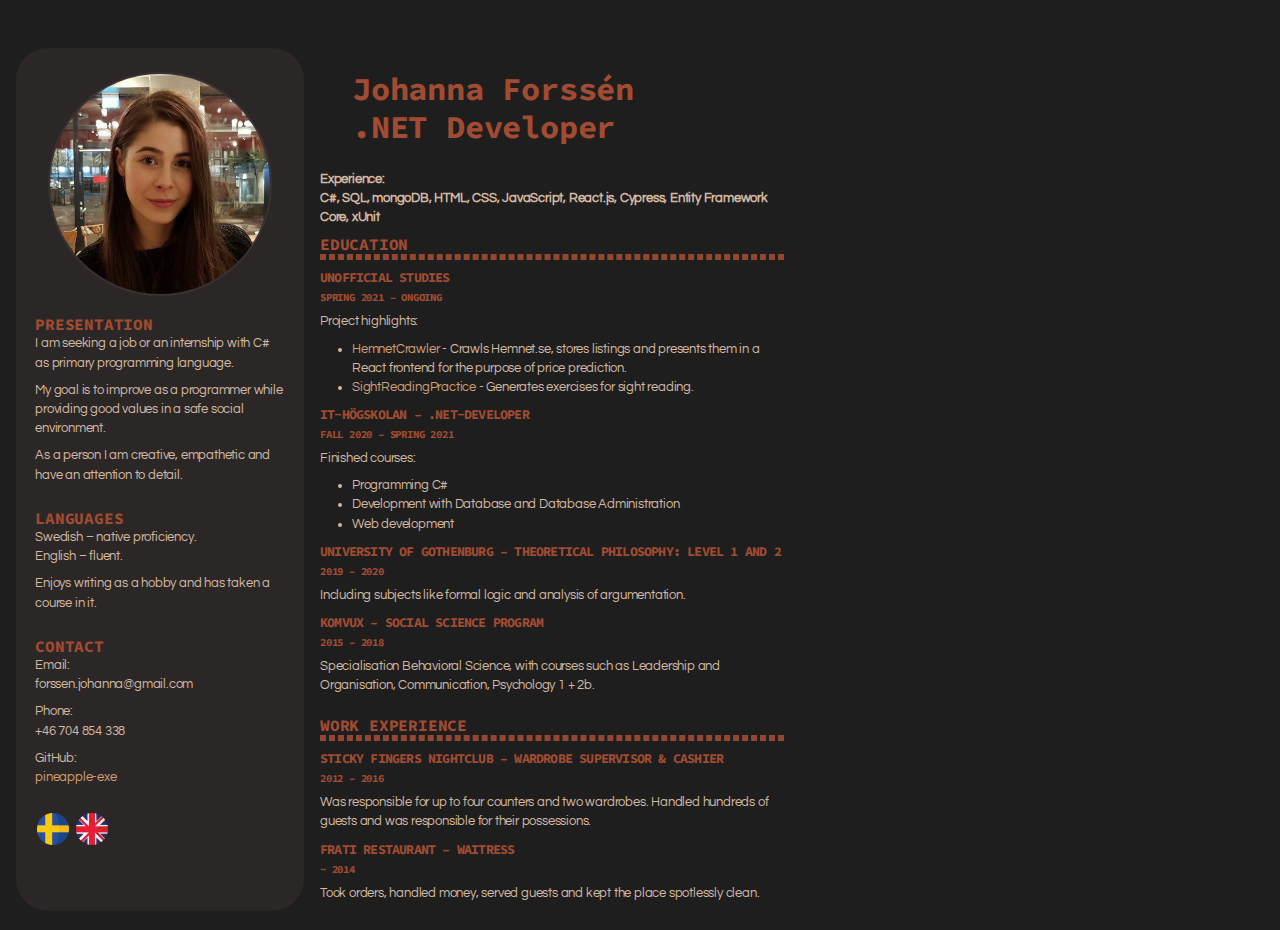
<file: index.html>
<!DOCTYPE html>
<html lang="en">
<head>
    <meta charset="UTF-8">
    <meta http-equiv="X-UA-Compatible" content="IE=edge">
    <meta name="viewport" content="width=device-width, initial-scale=1.0">
    <title>Johanna's CV</title>

    <link rel="stylesheet" href="cvStyles.css">

    <link rel="preconnect" href="https://fonts.gstatic.com">
<link href="https://fonts.googleapis.com/css2?family=Dosis:wght@200&family=Questrial&family=Quicksand:wght@300&family=Source+Code+Pro:wght@200&display=swap" rel="stylesheet">

    <link rel="preconnect" href="https://fonts.gstatic.com">
<link href="https://fonts.googleapis.com/css2?family=Dosis:wght@200&family=Quicksand:wght@300&family=Source+Code+Pro:wght@200&display=swap" rel="stylesheet">
</head>
<body>
    <main>
        <div id="container">
            <div id="left">
                <img id="face" src="img/face.jpg"/> 

                <div class="block"><h4>Presentation</h4>
                <p>I am seeking a job or an
                    internship with C# as primary
                    programming language.</p>
                <p>My goal is to improve as
                    a programmer while providing good
                    values in a safe social environment.</p>
                <p>As a person I am creative, empathetic and
                    have an attention to detail.
                    </p></div>

                <div class="block"><h4>Languages</h4>
                <p>Swedish – native proficiency.
                    <br>English – fluent.
                </p>
                <p>Enjoys writing as a hobby and has taken
                    a course in it.
                    </p></div>

                <div class="block"><h4>Contact</h4>
                <p>Email:<br>forssen.johanna@gmail.com</p>
                <p>Phone:<br>+46 704 854 338</p>
                <p>GitHub:<br><a href="https://github.com/pineapple-exe?tab=repositories">pineapple-exe</a></p></div>
                
                <div class="icons">
                    <a href="swedish.html"> 
                        <img alt="Design by Roundicons" src="img/sweden.png">
                    </a>
                    <a href="index.html">
                        <img alt="Design by Roundicons" src="img/united-kingdom.png">
                    </a>
                </div>
            </div>
            
            <div id="right">        
                <header><h1>Johanna Forssén<br></br>.NET developer</header>
                <p class="bold">Experience: <br> C#, SQL, mongoDB, HTML, CSS, JavaScript, React.js, Cypress, Entity Framework Core, xUnit</p>
                <h4>Education</h4>
                <hr>

                <h5>UNOFFICIAL STUDIES</h5>
                <h6 class="yearInfo">Spring 2021 – Ongoing</h6>
                <p>
                    <span class="listTitle">Project highlights:</span><br>
                    <ul>
                        <a href="https://github.com/pineapple-exe/hemnet-crawler"><li>HemnetCrawler</a> - Crawls Hemnet.se, stores listings and presents them in a React frontend for the purpose of price prediction.</li>
                        <a href="https://github.com/pineapple-exe/sight-reading-practice"><li>SightReadingPractice</a> - Generates exercises for sight reading.</li>
                    </ul>
                </p>

                <h5>IT-HÖGSKOLAN – .NET-DEVELOPER</h5>
                <h6 class="yearInfo">Fall 2020 – Spring 2021</h6>
                <p><span class="listTitle">Finished courses:</span><br>
                    <ul>
                        <li>Programming C#</li>
                        <li>Development with Database and Database Administration</li>
                        <li>Web development</li>
                    </ul>
                </p>

                <h5>UNIVERSITY OF GOTHENBURG – THEORETICAL PHILOSOPHY: LEVEL 1 AND 2</h5>
                <h6 class="yearInfo">2019 – 2020</h6>
                <p>Including subjects like formal logic and analysis of argumentation.</p>

                <h5>KOMVUX – SOCIAL SCIENCE PROGRAM</h5>
                <h6 class="yearInfo">2015 – 2018</h6>
                <p>Specialisation Behavioral Science, with courses such as Leadership and Organisation, Communication, Psychology 1 + 2b.</p>

                <div id="work">
                <h4>WORK EXPERIENCE</h4>
                <hr>
                <h5>STICKY FINGERS NIGHTCLUB – WARDROBE SUPERVISOR & CASHIER</h5>
                <h6 class="yearInfo">2012 – 2016</h6>
                <p>Was responsible for up to four counters and two wardrobes. Handled hundreds of guests and was responsible for their possessions.</p>

                <h5>FRATI RESTAURANT – WAITRESS</h5>
                <h6 class="yearInfo">~ 2014</h6>
                <p>Took orders, handled money, served guests and kept the place spotlessly clean.
                    </p></div>
            </div>
        </div>
    </main>
    <footer>Made by me in HTML/CSS</footer>
</body>
</html>
</file>
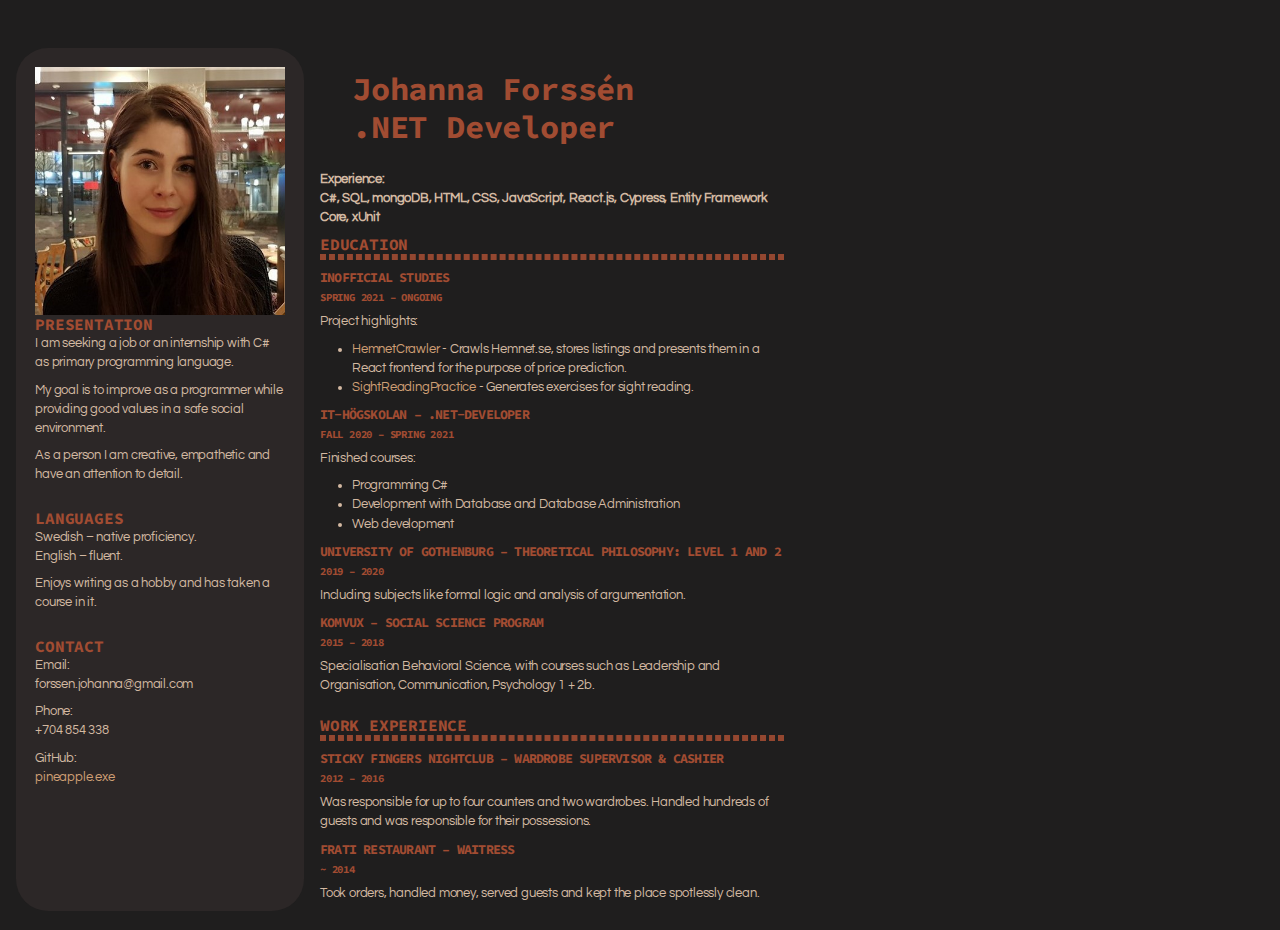
<file: English.html>
<!DOCTYPE html>
<html lang="en">
<head>
    <meta charset="UTF-8">
    <meta http-equiv="X-UA-Compatible" content="IE=edge">
    <meta name="viewport" content="width=device-width, initial-scale=1.0">
    <title>Johanna's CV</title>

    <link rel="stylesheet" href="cvStyles.css">

    <link rel="preconnect" href="https://fonts.gstatic.com">
<link href="https://fonts.googleapis.com/css2?family=Dosis:wght@200&family=Questrial&family=Quicksand:wght@300&family=Source+Code+Pro:wght@200&display=swap" rel="stylesheet">

    <link rel="preconnect" href="https://fonts.gstatic.com">
<link href="https://fonts.googleapis.com/css2?family=Dosis:wght@200&family=Quicksand:wght@300&family=Source+Code+Pro:wght@200&display=swap" rel="stylesheet">
</head>
<body>
    <main>
        <div id="container">
            <div id="left">
                <img src="s_cv.jpg"/> 

                <div class="block"><h4>Presentation</h4>
                <p>I am seeking a job or an
                    internship with C# as primary
                    programming language.</p>
                <p>My goal is to improve as
                    a programmer while providing good
                    values in a safe social environment.</p>
                <p>As a person I am creative, empathetic and
                    have an attention to detail.
                    </p></div>

                <div class="block"><h4>Languages</h4>
                <p>Swedish – native proficiency.
                    <br>English – fluent.
                </p>
                <p>Enjoys writing as a hobby and has taken
                    a course in it.
                    </p></div>

                <div class="block"><h4>Contact</h4>
                <p>Email:<br>forssen.johanna@gmail.com</p>
                <p>Phone:<br>+704 854 338</p>
                <p>GitHub:<br><a href="https://github.com/pineapple-exe?tab=repositories">pineapple.exe</a></p></div>
            </div>
            <div id="right">        
                <header><h1>Johanna Forssén<br></br>.NET developer</header>
                <p class="bold">Experience: <br> C#, SQL, mongoDB, HTML, CSS, JavaScript, React.js, Cypress, Entity Framework Core, xUnit</p>
                <h4>Education</h4>
                <hr>

                <h5>INOFFICIAL STUDIES</h5>
                <h6 class="yearInfo">Spring 2021 – Ongoing</h6>
                <p>
                    <span class="listTitle">Project highlights:</span><br>
                    <ul>
                        <a href="https://github.com/pineapple-exe/hemnet-crawler"><li>HemnetCrawler</a> - Crawls Hemnet.se, stores listings and presents them in a React frontend for the purpose of price prediction.</li>
                        <a href="https://github.com/pineapple-exe/sight-reading-practice"><li>SightReadingPractice</a> - Generates exercises for sight reading.</li>
                    </ul>
                </p>

                <h5>IT-HÖGSKOLAN – .NET-DEVELOPER</h5>
                <h6 class="yearInfo">Fall 2020 – Spring 2021</h6>
                <p><span class="listTitle">Finished courses:</span><br>
                    <ul>
                        <li>Programming C#</li>
                        <li>Development with Database and Database Administration</li>
                        <li>Web development</li>
                    </ul>
                </p>

                <h5>UNIVERSITY OF GOTHENBURG – THEORETICAL PHILOSOPHY: LEVEL 1 AND 2</h5>
                <h6 class="yearInfo">2019 – 2020</h6>
                <p>Including subjects like formal logic and analysis of argumentation.</p>

                <h5>KOMVUX – SOCIAL SCIENCE PROGRAM</h5>
                <h6 class="yearInfo">2015 – 2018</h6>
                <p>Specialisation Behavioral Science, with courses such as Leadership and Organisation, Communication, Psychology 1 + 2b.</p>

                <div id="work">
                <h4>WORK EXPERIENCE</h4>
                <hr>
                <h5>STICKY FINGERS NIGHTCLUB – WARDROBE SUPERVISOR & CASHIER</h5>
                <h6 class="yearInfo">2012 – 2016</h6>
                <p>Was responsible for up to four counters and two wardrobes. Handled hundreds of guests and was responsible for their possessions.</p>

                <h5>FRATI RESTAURANT – WAITRESS</h5>
                <h6 class="yearInfo">~ 2014</h6>
                <p>Took orders, handled money, served guests and kept the place spotlessly clean.
                    </p></div>
            </div>
        </div>
    </main>
    <footer>Made by me in HTML/CSS</footer>
</body>
</html>
</file>
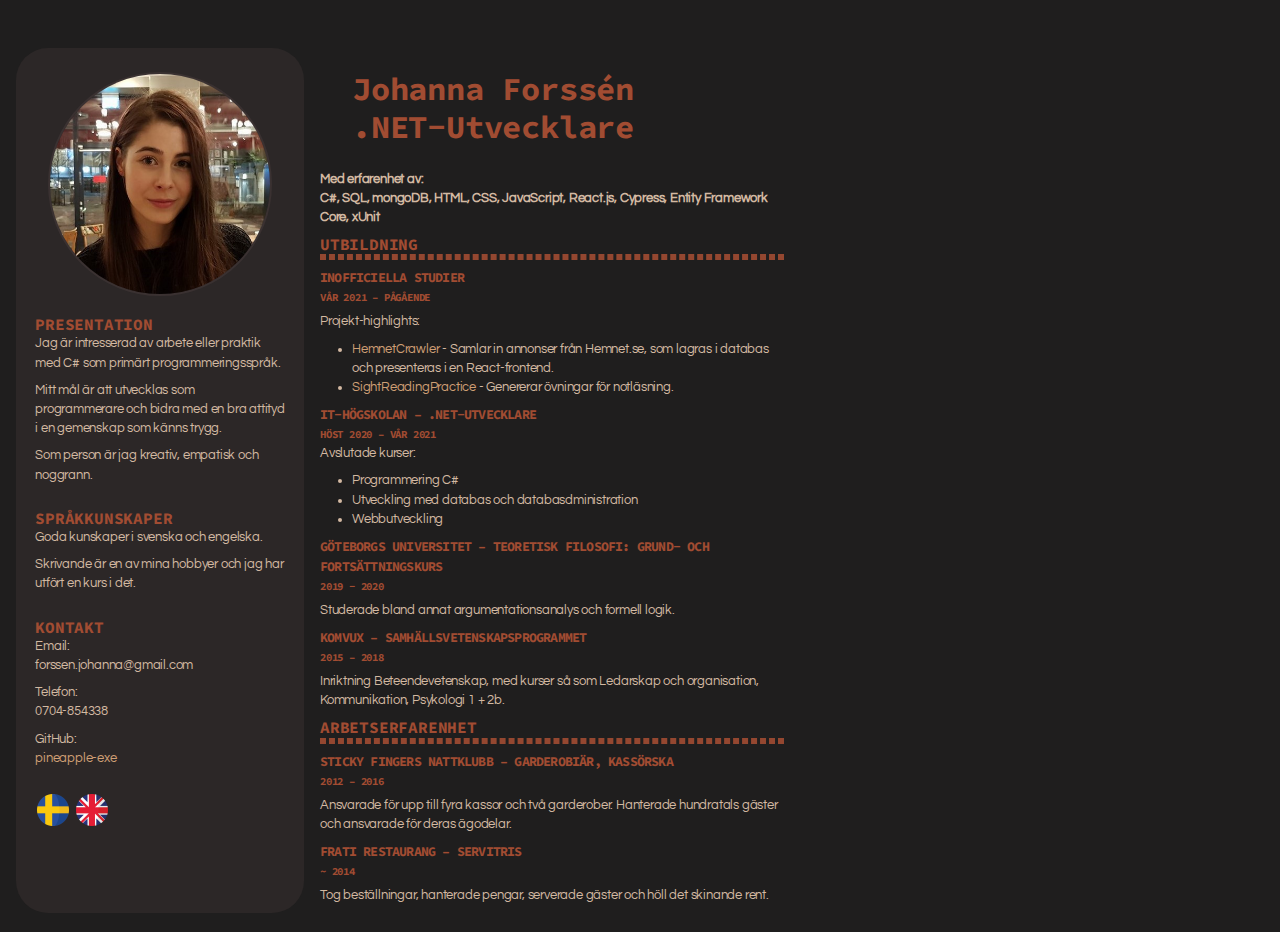
<file: Svenska.html>
<!DOCTYPE html>
<html lang="en">
<head>
    <meta charset="UTF-8">
    <meta http-equiv="X-UA-Compatible" content="IE=edge">
    <meta name="viewport" content="width=device-width, initial-scale=1.0">
    <title>Johannas CV</title>

    <link rel="stylesheet" href="cvStyles.css">

    <link rel="preconnect" href="https://fonts.gstatic.com">
<link href="https://fonts.googleapis.com/css2?family=Dosis:wght@200&family=Questrial&family=Quicksand:wght@300&family=Source+Code+Pro:wght@200&display=swap" rel="stylesheet">

    <link rel="preconnect" href="https://fonts.gstatic.com">
<link href="https://fonts.googleapis.com/css2?family=Dosis:wght@200&family=Quicksand:wght@300&family=Source+Code+Pro:wght@200&display=swap" rel="stylesheet">
</head>
<body>
    <main>
        <div id="container">
            <div id="left">
                <img id="face" src="img/face.jpg"/> 

                <div class="block"><h4>Presentation</h4>
                <p>Jag är intresserad av arbete eller praktik med C# som primärt programmeringsspråk.</p>
                <p>Mitt mål är att utvecklas som programmerare och bidra med en bra attityd i en gemenskap som känns trygg.</p>
                <p>Som person är jag kreativ, empatisk och
                    noggrann.                    
                    </p></div>

                <div class="block"><h4>SPRÅKKUNSKAPER
                </h4>
                <p>Goda kunskaper i svenska och engelska.
                </p>
                <p>Skrivande är en av mina hobbyer och jag har utfört
                    en kurs i det.
                    </p></div>

                <div class="block"><h4>KONTAKT</h4>
                <p>Email:<br>forssen.johanna@gmail.com</p>
                <p>Telefon:<br>0704-854338</p>
                <p>GitHub:<br><a href="https://github.com/pineapple-exe?tab=repositories">pineapple-exe</a></p></div>

                <div class="icons">
                    <a href="svenska.html"> 
                        <img alt="Design by Roundicons" src="img/sweden.png">
                    </a>
                    <a href="index.html">
                        <img alt="Design by Roundicons" src="img/united-kingdom.png">
                    </a>
                </div>
            </div>
            <div id="right">        
                <header><h1>Johanna Forssén<br></br>.NET-utvecklare</h1></header>
                <p class="bold">Med erfarenhet av:<br>C#, SQL, mongoDB, HTML, CSS, JavaScript, React.js, Cypress, Entity Framework Core, xUnit</p>
                <h4>UTBILDNING</h4>
                <hr>

                <h5>Inofficiella studier</h5>
                <h6 class="yearInfo">Vår 2021 – Pågående</h6>
                <p>
                    <span class="listTitle">Projekt-highlights:</span><br>
                    <ul>
                        <a href="https://github.com/pineapple-exe/hemnet-crawler"><li>HemnetCrawler</a> - Samlar in annonser från Hemnet.se, som lagras i databas och presenteras i en React-frontend.</li>
                        <a href="https://github.com/pineapple-exe/sight-reading-practice"><li>SightReadingPractice</a> - Genererar övningar för notläsning.</li>
                    </ul>
                </p>

                <h5>IT-Högskolan – .NET-utvecklare</h5>
                <h6>Höst 2020 – Vår 2021</h6>
                <p><span class="listTitle">Avslutade kurser:</span><br>
                    <ul>
                        <li>Programmering C#</li>
                        <li>Utveckling med databas och databasdministration</li>
                        <li>Webbutveckling</li>
                    </ul>
                </p>

                <h5>GÖTEBORGS UNIVERSITET – TEORETISK FILOSOFI: Grund- och fortsättningskurs
                </h5>
                <h6 class="yearInfo">2019 - 2020</h6>
                <p>Studerade bland annat argumentationsanalys och formell logik.
                </p>

                <h5>KOMVUX – SAMHÄLLSVETENSKAPSPROGRAMMET
                </h5>
                <h6 class="yearInfo">2015 – 2018</h6>
                <p>Inriktning Beteendevetenskap, med kurser så som Ledarskap och organisation,
                    Kommunikation, Psykologi 1 + 2b.
                    </p>

                <h4>ARBETSERFARENHET</h4>
                <hr>
                <h5>STICKY FINGERS NATTKLUBB – GARDEROBIÄR, KASSÖRSKA
                </h5>
                <h6 class="yearInfo">2012 – 2016</h6>
                <p>Ansvarade för upp till fyra kassor och två garderober. Hanterade hundratals gäster
                    och ansvarade för deras ägodelar.
                    </p>

                <h5>FRATI RESTAURANG – SERVITRIS
                </h5>
                <h6 class="yearInfo">~ 2014</h6>
                <p>Tog beställningar, hanterade pengar, serverade gäster och höll det skinande rent.
                    </p>
            </div>
        </div>
    </main>
    <footer>Made by me in HTML/CSS</footer>
</body>
</html>
</file>
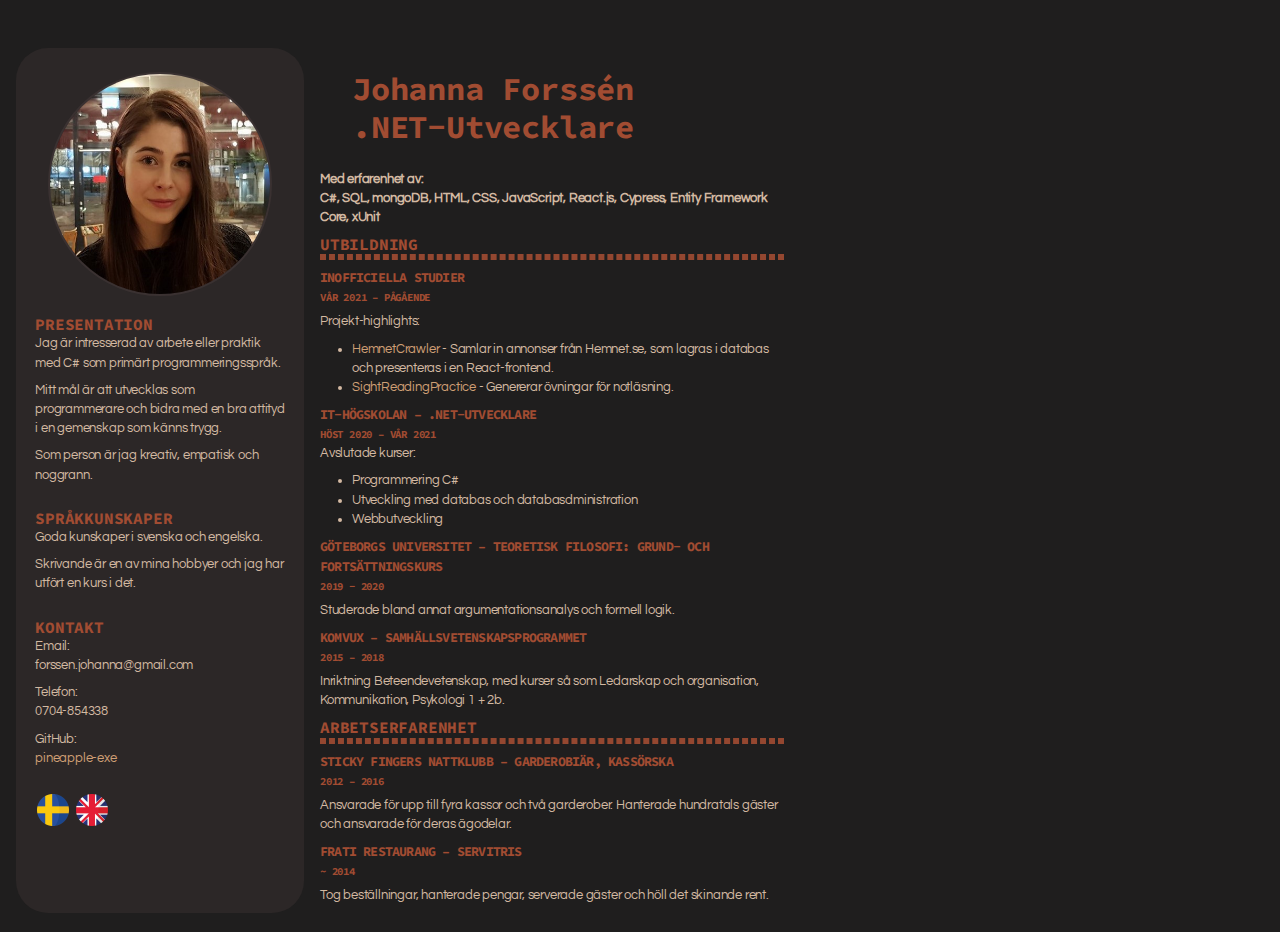
<file: swedish.html>
<!DOCTYPE html>
<html lang="en">
<head>
    <meta charset="UTF-8">
    <meta http-equiv="X-UA-Compatible" content="IE=edge">
    <meta name="viewport" content="width=device-width, initial-scale=1.0">
    <title>Johannas CV</title>

    <link rel="stylesheet" href="cvStyles.css">

    <link rel="preconnect" href="https://fonts.gstatic.com">
<link href="https://fonts.googleapis.com/css2?family=Dosis:wght@200&family=Questrial&family=Quicksand:wght@300&family=Source+Code+Pro:wght@200&display=swap" rel="stylesheet">

    <link rel="preconnect" href="https://fonts.gstatic.com">
<link href="https://fonts.googleapis.com/css2?family=Dosis:wght@200&family=Quicksand:wght@300&family=Source+Code+Pro:wght@200&display=swap" rel="stylesheet">
</head>
<body>
    <main>
        <div id="container">
            <div id="left">
                <img id="face" src="img/face.jpg"/> 

                <div class="block"><h4>Presentation</h4>
                <p>Jag är intresserad av arbete eller praktik med C# som primärt programmeringsspråk.</p>
                <p>Mitt mål är att utvecklas som programmerare och bidra med en bra attityd i en gemenskap som känns trygg.</p>
                <p>Som person är jag kreativ, empatisk och
                    noggrann.                    
                    </p></div>

                <div class="block"><h4>SPRÅKKUNSKAPER
                </h4>
                <p>Goda kunskaper i svenska och engelska.
                </p>
                <p>Skrivande är en av mina hobbyer och jag har utfört
                    en kurs i det.
                    </p></div>

                <div class="block"><h4>KONTAKT</h4>
                <p>Email:<br>forssen.johanna@gmail.com</p>
                <p>Telefon:<br>0704-854338</p>
                <p>GitHub:<br><a href="https://github.com/pineapple-exe?tab=repositories">pineapple-exe</a></p></div>

                <div class="icons">
                    <a href="swedish.html"> 
                        <img alt="Design by Roundicons" src="img/sweden.png">
                    </a>
                    <a href="index.html">
                        <img alt="Design by Roundicons" src="img/united-kingdom.png">
                    </a>
                </div>
            </div>
            <div id="right">        
                <header><h1>Johanna Forssén<br></br>.NET-utvecklare</h1></header>
                <p class="bold">Med erfarenhet av:<br>C#, SQL, mongoDB, HTML, CSS, JavaScript, React.js, Cypress, Entity Framework Core, xUnit</p>
                <h4>UTBILDNING</h4>
                <hr>

                <h5>Inofficiella studier</h5>
                <h6 class="yearInfo">Vår 2021 – Pågående</h6>
                <p>
                    <span class="listTitle">Projekt-highlights:</span><br>
                    <ul>
                        <a href="https://github.com/pineapple-exe/hemnet-crawler"><li>HemnetCrawler</a> - Samlar in annonser från Hemnet.se, som lagras i databas och presenteras i en React-frontend.</li>
                        <a href="https://github.com/pineapple-exe/sight-reading-practice"><li>SightReadingPractice</a> - Genererar övningar för notläsning.</li>
                    </ul>
                </p>

                <h5>IT-Högskolan – .NET-utvecklare</h5>
                <h6>Höst 2020 – Vår 2021</h6>
                <p><span class="listTitle">Avslutade kurser:</span><br>
                    <ul>
                        <li>Programmering C#</li>
                        <li>Utveckling med databas och databasdministration</li>
                        <li>Webbutveckling</li>
                    </ul>
                </p>

                <h5>GÖTEBORGS UNIVERSITET – TEORETISK FILOSOFI: Grund- och fortsättningskurs
                </h5>
                <h6 class="yearInfo">2019 - 2020</h6>
                <p>Studerade bland annat argumentationsanalys och formell logik.
                </p>

                <h5>KOMVUX – SAMHÄLLSVETENSKAPSPROGRAMMET
                </h5>
                <h6 class="yearInfo">2015 – 2018</h6>
                <p>Inriktning Beteendevetenskap, med kurser så som Ledarskap och organisation,
                    Kommunikation, Psykologi 1 + 2b.
                    </p>

                <h4>ARBETSERFARENHET</h4>
                <hr>
                <h5>STICKY FINGERS NATTKLUBB – GARDEROBIÄR, KASSÖRSKA
                </h5>
                <h6 class="yearInfo">2012 – 2016</h6>
                <p>Ansvarade för upp till fyra kassor och två garderober. Hanterade hundratals gäster
                    och ansvarade för deras ägodelar.
                    </p>

                <h5>FRATI RESTAURANG – SERVITRIS
                </h5>
                <h6 class="yearInfo">~ 2014</h6>
                <p>Tog beställningar, hanterade pengar, serverade gäster och höll det skinande rent.
                    </p>
            </div>
        </div>
    </main>
    <footer>Made by me in HTML/CSS</footer>
</body>
</html>
</file>
<file: cvStyles.css>
* {
    margin: 0;
    padding: 0;
    box-sizing: border-box;
}

html {
    background-color: rgb(31, 30, 30);
    font-family: 'Questrial', sans-serif;
    color: rgb(211, 185, 162);
  }

footer {
    visibility: hidden;
}

@media print {
    body { 
        -webkit-print-color-adjust: exact; 
    } 

    div.icons {
        visibility: hidden;
    }

    footer {
        visibility: visible;
    }
}

body {
    line-height: 1.2rem;
    padding-left: 1rem;
    padding-right: 1rem;
    background-size: cover;
    letter-spacing: -0.2px;
}

div.icons img {
    height: 2em;
    width: 2em;

    margin: 2px;
}

#container {
    display: flex;
    flex-wrap: nowrap;
    flex-direction: row;
}

#left {
    margin-top: 3rem;
    border-radius: 2rem;
    background-color:rgb(44, 39, 39);
    padding: 1.2rem;
    padding-top: 1.2rem;
    padding-bottom: 1rem;
    width: 18rem;

    display: flex;
    flex-direction: column;
    
}

h5 {
    letter-spacing: -0.8px;
    line-height: 1.5;
}

#right {
    margin-top: 3rem;
    padding-left: 1rem;
    width: 30rem;

    display: flex;
    flex-direction: column;
}

#face {
    align-self: center;
    height: 14rem;
    width: 14rem;

    border-radius: 9rem;
    border-width:2px;
    border-style:solid;
    border-color:rgb(58, 49, 49);

    margin-top: 0.3rem;
    margin-bottom: 1.2rem;
}

h1, h2, h3, h4, h5, h6 {
    font-family: 'Source Code Pro', monospace;
    text-transform: uppercase;
    color:rgb(189, 95, 153);
    color: rgb(161, 76, 50);
}

h1 {
    line-height: 1.2rem;
    text-transform: capitalize;
    margin: 2rem;
}

h6.yearInfo {
    padding-bottom: 0.3rem;
}

p, li {
    font-size: small;
}

p {
    padding-bottom: 0.5rem;
}

a {
    text-decoration: none;
    font-family: 'Questrial', sans-serif;
    color: rgb(207, 159, 117);
    /* color: rgb(202, 137, 137); */
}

a:hover {
    font-weight: bold;
}

.bold {
    font-weight: bold;
}

ul {
    padding-left: 2rem;
}

.block {
    margin-bottom: 1rem;
}

hr { 
    color: rgb(161, 76, 50);
    border: dashed;
    opacity: 0.9;
    margin-bottom: 0.5rem;
}

footer {
    padding-left: 1.5rem;
    color: rgb(83, 63, 63);
    font-size: x-small;
}

#work {
    margin-top: 0.8rem;
}
</file>
